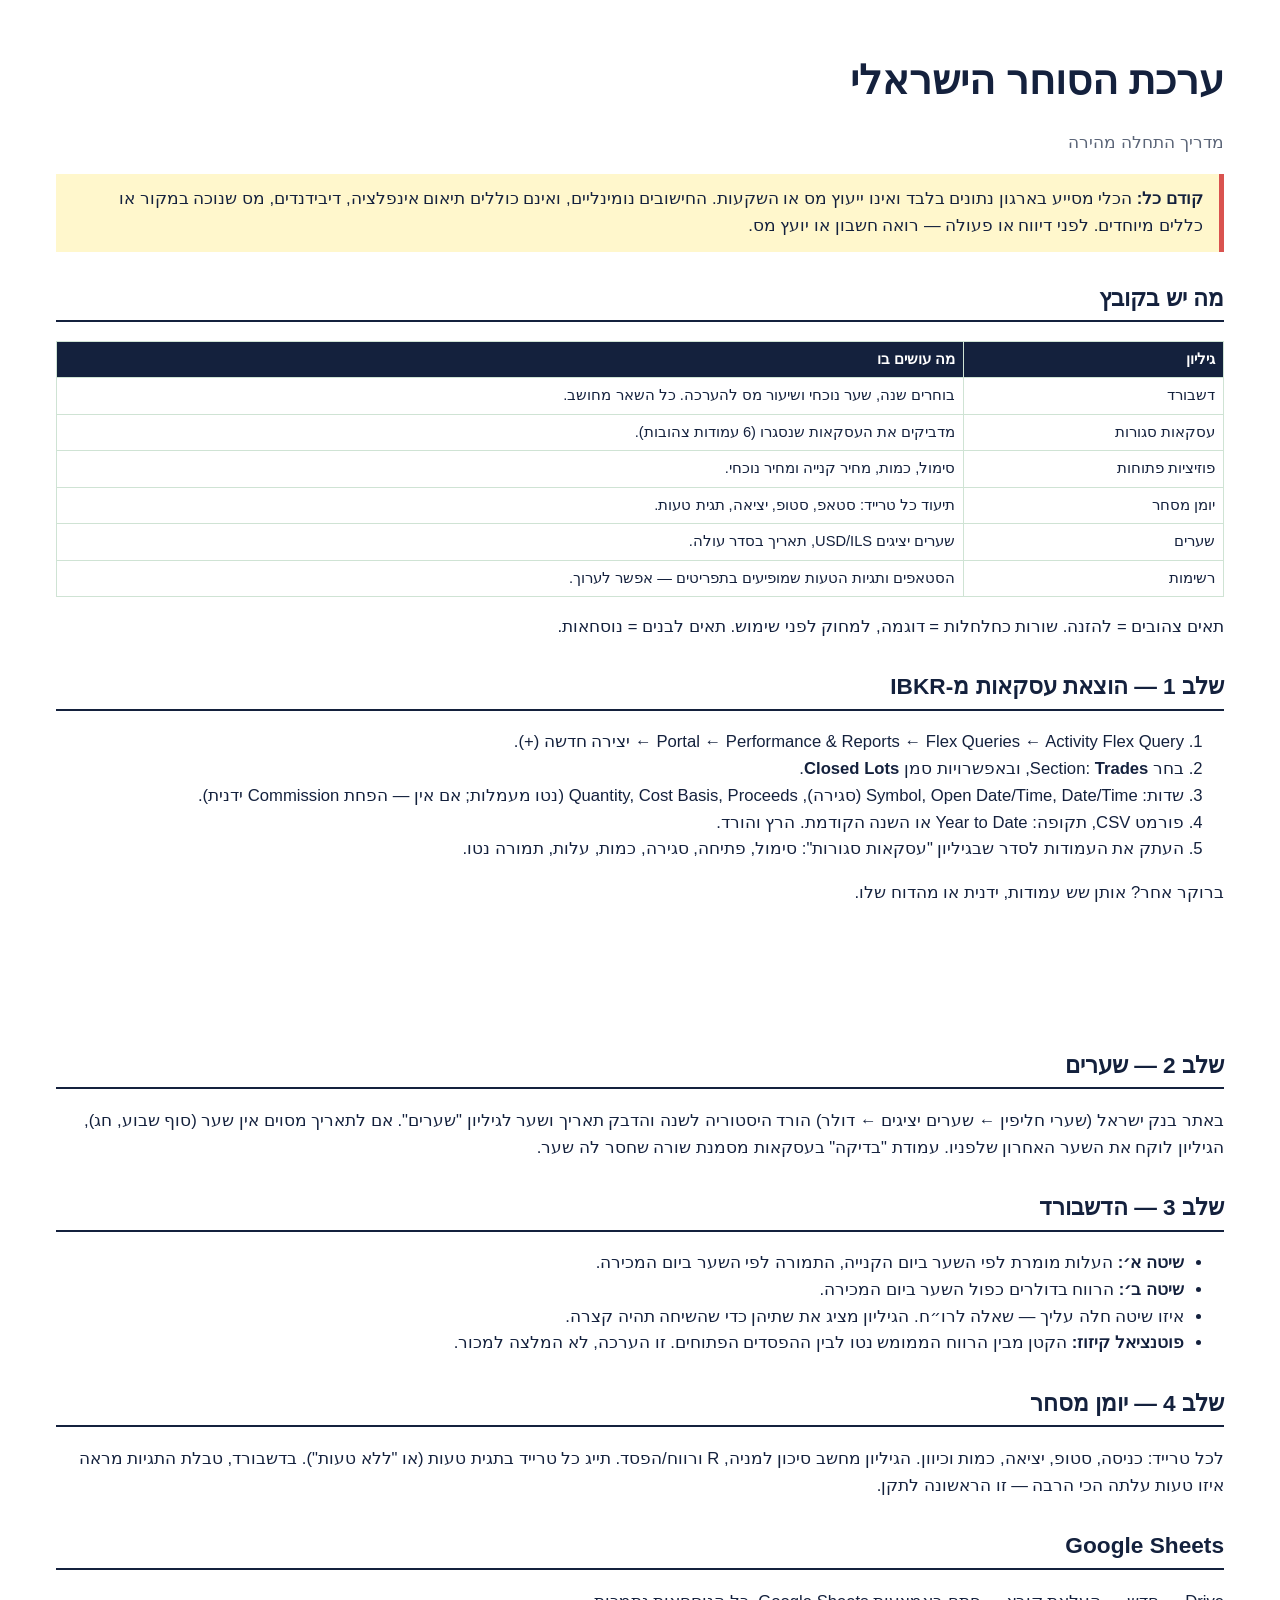
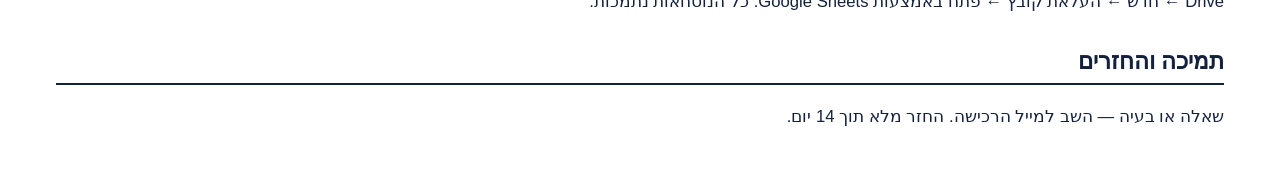
<file: product/guide.html>
<!doctype html><html lang="he" dir="rtl"><head><meta charset="utf-8"><style>
body{font-family:Arial,sans-serif;color:#14213D;line-height:1.6;margin:0;font-size:12.5pt}
.page{padding:48px 56px;page-break-after:always}
h1{font-size:30pt;margin:0 0 8px}h2{font-size:17pt;border-bottom:2px solid #14213D;padding-bottom:4px;margin-top:28px}
.sub{color:#5B6578;font-size:13pt}.box{background:#FFF7CC;border-right:5px solid #D9534F;padding:12px 16px;margin:16px 0}
table{border-collapse:collapse;width:100%;font-size:11pt}td,th{border:1px solid #CFE3D4;padding:6px 8px;text-align:right}th{background:#14213D;color:#fff}
code{direction:ltr;unicode-bidi:embed;background:#eef;padding:1px 4px}
</style></head><body>
<div class="page">
<h1>ערכת הסוחר הישראלי</h1><p class="sub">מדריך התחלה מהירה</p>
<div class="box"><b>קודם כל:</b> הכלי מסייע בארגון נתונים בלבד ואינו ייעוץ מס או השקעות. החישובים נומינליים, ואינם כוללים תיאום אינפלציה, דיבידנדים, מס שנוכה במקור או כללים מיוחדים. לפני דיווח או פעולה — רואה חשבון או יועץ מס.</div>
<h2>מה יש בקובץ</h2>
<table><tr><th>גיליון</th><th>מה עושים בו</th></tr>
<tr><td>דשבורד</td><td>בוחרים שנה, שער נוכחי ושיעור מס להערכה. כל השאר מחושב.</td></tr>
<tr><td>עסקאות סגורות</td><td>מדביקים את העסקאות שנסגרו (6 עמודות צהובות).</td></tr>
<tr><td>פוזיציות פתוחות</td><td>סימול, כמות, מחיר קנייה ומחיר נוכחי.</td></tr>
<tr><td>יומן מסחר</td><td>תיעוד כל טרייד: סטאפ, סטופ, יציאה, תגית טעות.</td></tr>
<tr><td>שערים</td><td>שערים יציגים USD/ILS, תאריך בסדר עולה.</td></tr>
<tr><td>רשימות</td><td>הסטאפים ותגיות הטעות שמופיעים בתפריטים — אפשר לערוך.</td></tr></table>
<p>תאים צהובים = להזנה. שורות כחלחלות = דוגמה, למחוק לפני שימוש. תאים לבנים = נוסחאות.</p>
<h2>שלב 1 — הוצאת עסקאות מ-IBKR</h2>
<ol><li>Portal ← Performance &amp; Reports ← Flex Queries ← Activity Flex Query ← יצירה חדשה (+).</li>
<li>בחר Section: <b>Trades</b>, ובאפשרויות סמן <b>Closed Lots</b>.</li>
<li>שדות: Symbol, Open Date/Time, Date/Time (סגירה), Quantity, Cost Basis, Proceeds (נטו מעמלות; אם אין — הפחת Commission ידנית).</li>
<li>פורמט CSV, תקופה: Year to Date או השנה הקודמת. הרץ והורד.</li>
<li>העתק את העמודות לסדר שבגיליון "עסקאות סגורות": סימול, פתיחה, סגירה, כמות, עלות, תמורה נטו.</li></ol>
<p>ברוקר אחר? אותן שש עמודות, ידנית או מהדוח שלו.</p>
</div>
<div class="page">
<h2>שלב 2 — שערים</h2>
<p>באתר בנק ישראל (שערי חליפין ← שערים יציגים ← דולר) הורד היסטוריה לשנה והדבק תאריך ושער לגיליון "שערים". אם לתאריך מסוים אין שער (סוף שבוע, חג), הגיליון לוקח את השער האחרון שלפניו. עמודת "בדיקה" בעסקאות מסמנת שורה שחסר לה שער.</p>
<h2>שלב 3 — הדשבורד</h2>
<ul><li><b>שיטה א׳:</b> העלות מומרת לפי השער ביום הקנייה, התמורה לפי השער ביום המכירה.</li>
<li><b>שיטה ב׳:</b> הרווח בדולרים כפול השער ביום המכירה.</li>
<li>איזו שיטה חלה עליך — שאלה לרו״ח. הגיליון מציג את שתיהן כדי שהשיחה תהיה קצרה.</li>
<li><b>פוטנציאל קיזוז:</b> הקטן מבין הרווח הממומש נטו לבין ההפסדים הפתוחים. זו הערכה, לא המלצה למכור.</li></ul>
<h2>שלב 4 — יומן מסחר</h2>
<p>לכל טרייד: כניסה, סטופ, יציאה, כמות וכיוון. הגיליון מחשב סיכון למניה, R ורווח/הפסד. תייג כל טרייד בתגית טעות (או "ללא טעות"). בדשבורד, טבלת התגיות מראה איזו טעות עלתה הכי הרבה — זו הראשונה לתקן.</p>
<h2>Google Sheets</h2>
<p>Drive ← חדש ← העלאת קובץ ← פתח באמצעות Google Sheets. כל הנוסחאות נתמכות.</p>
<h2>תמיכה והחזרים</h2>
<p>שאלה או בעיה — השב למייל הרכישה. החזר מלא תוך 14 יום.</p>
</div></body></html>
</file>
